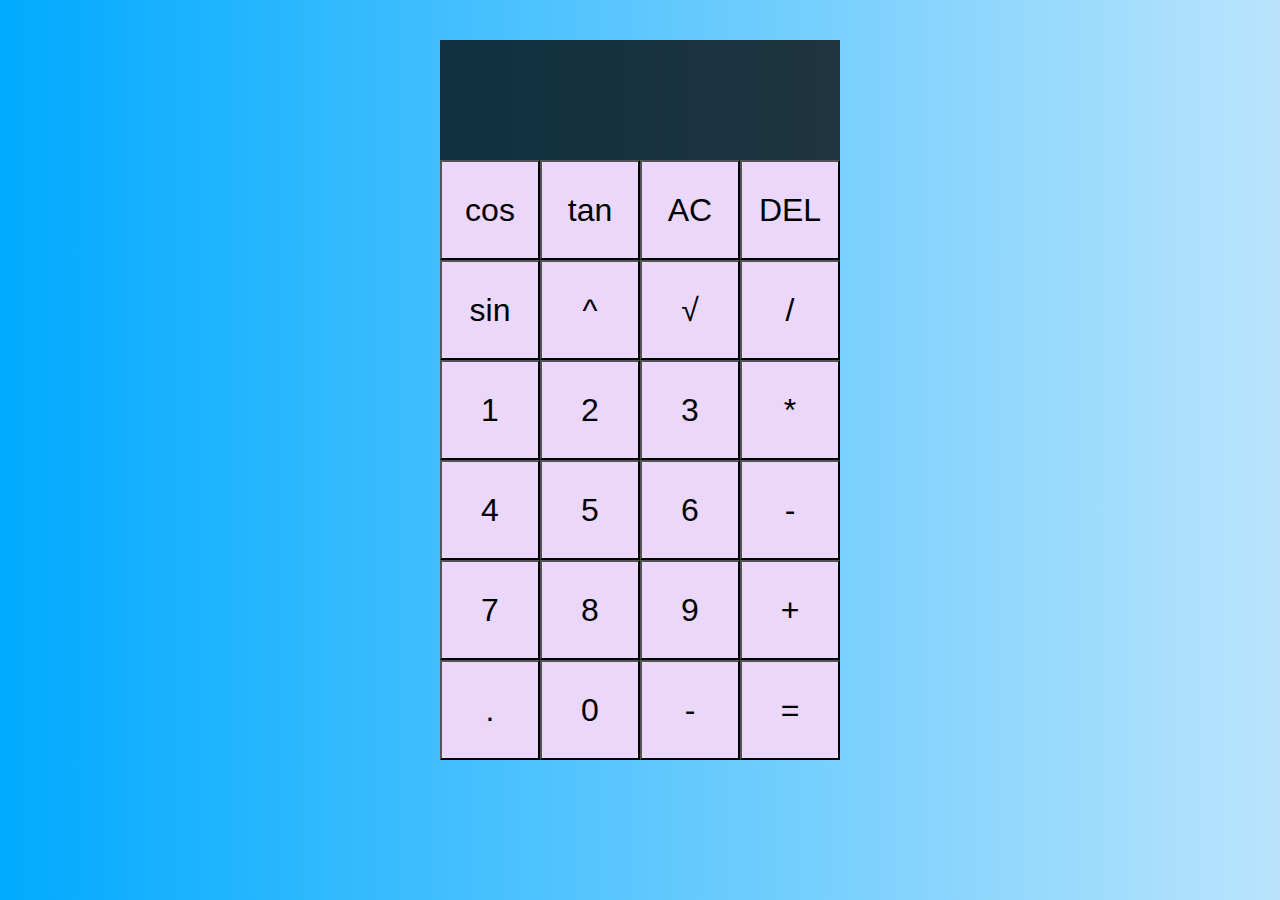
<file: Index.html>
<!DOCTYPE html>
<html lang="en">

<head>
  <meta charset="UTF-8">
  <meta http-equiv="X-UA-Compatible" content="IE=edge">
  <meta name="viewport" content="width=device-width, initial-scale=1.0">
  <title>Calculator</title>
  <link rel="stylesheet" href="kalkulator.css">
  <script src="kalkulator.js" defer></script>
</head>

<body>
  <div class="calculator-grid">
    <div class="output">
      <div data-previous-operand class="previous-operand"></div>
      <div data-current-operand class="current-operand"></div>
    </div>
    <button data-operation>cos</button>
    <button data-operation>tan</button>
    <button data-all-clear>AC</button>
    <button data-delete>DEL</button>
    <button data-operation>sin</button>
    <button data-operation>^</button>
    <button data-operation>√</button>
    <button data-operation>/</button>
    <button data-number>1</button>
    <button data-number>2</button>
    <button data-number>3</button>
    <button data-operation>*</button>
    <button data-number>4</button>
    <button data-number>5</button>
    <button data-number>6</button>
    <button data-operation>-</button>
    <button data-number>7</button>
    <button data-number>8</button>
    <button data-number>9</button>
    <button data-operation>+</button>
    <button data-number>.</button>
    <button data-number>0</button>
    <button data-number>-</button>
    <button data-equals>=</button>
  </div>
</body>

</html>
</file>
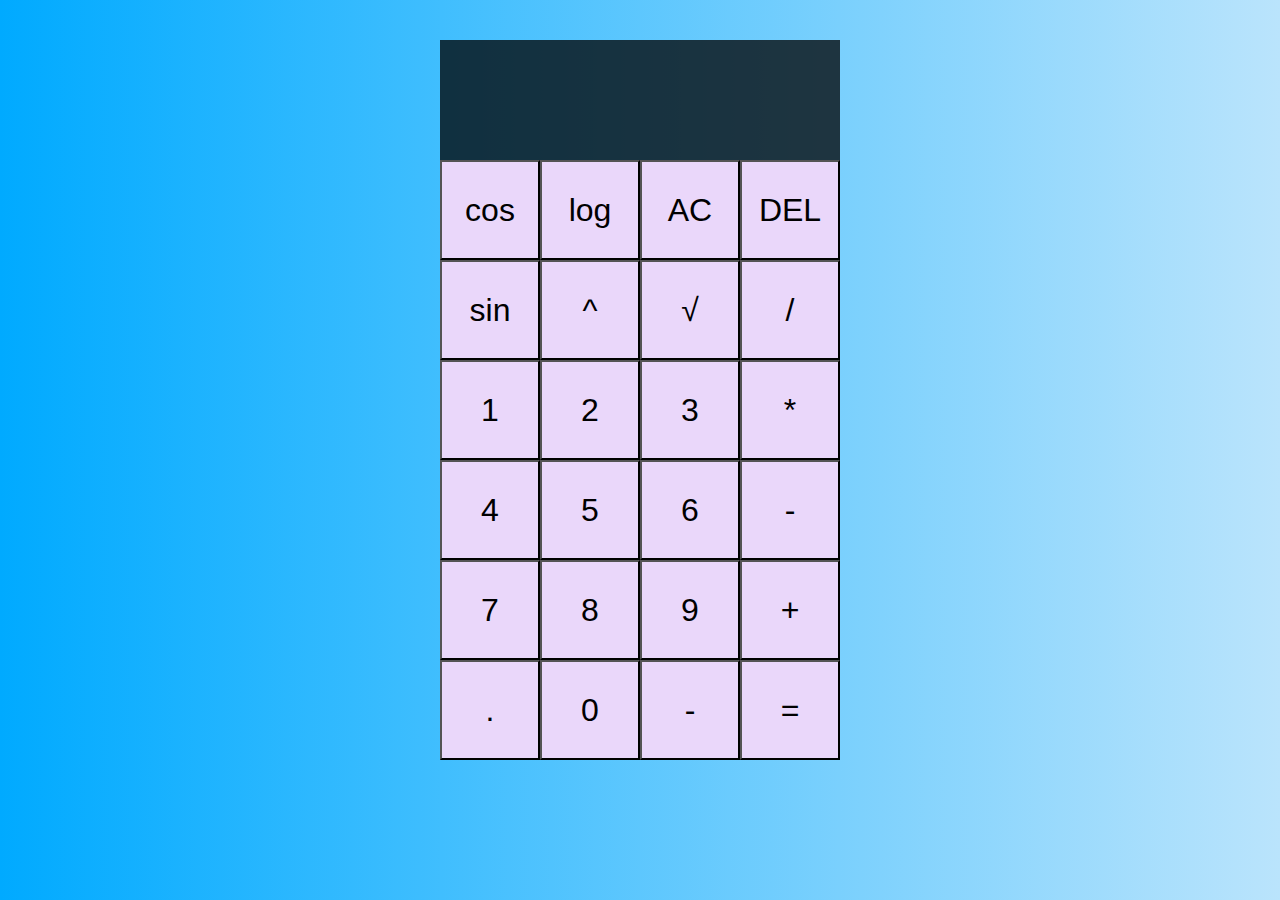
<file: index.html>
<!DOCTYPE html>
<html lang="en">

<head>
  <meta charset="UTF-8">
  <meta http-equiv="X-UA-Compatible" content="IE=edge">
  <meta name="viewport" content="width=device-width, initial-scale=1.0">
  <title>Calculator</title>
  <link rel="stylesheet" href="kalkulator.css">
  <script src="kalkulator.js" defer></script>
</head>

<body class="col-md-12">
  <div class="calculator-grid">
    <div class="output">
      <div data-previous-operand class="previous-operand"></div>
      <div data-current-operand class="current-operand"></div>
    </div>
    <button data-operation>cos</button>
    <button data-operation>log</button>
    <button data-all-clear>AC</button>
    <button data-delete>DEL</button>
    <button data-operation>sin</button>
    <button data-operation>^</button>
    <button data-operation>√</button>
    <button data-operation>/</button>
    <button data-number>1</button>
    <button data-number>2</button>
    <button data-number>3</button>
    <button data-operation>*</button>
    <button data-number>4</button>
    <button data-number>5</button>
    <button data-number>6</button>
    <button data-operation>-</button>
    <button data-number>7</button>
    <button data-number>8</button>
    <button data-number>9</button>
    <button data-operation>+</button>
    <button data-number>.</button>
    <button data-number>0</button>
    <button data-number>-</button>
    <button data-equals>=</button>
  </div>
</body>

</html>
</file>
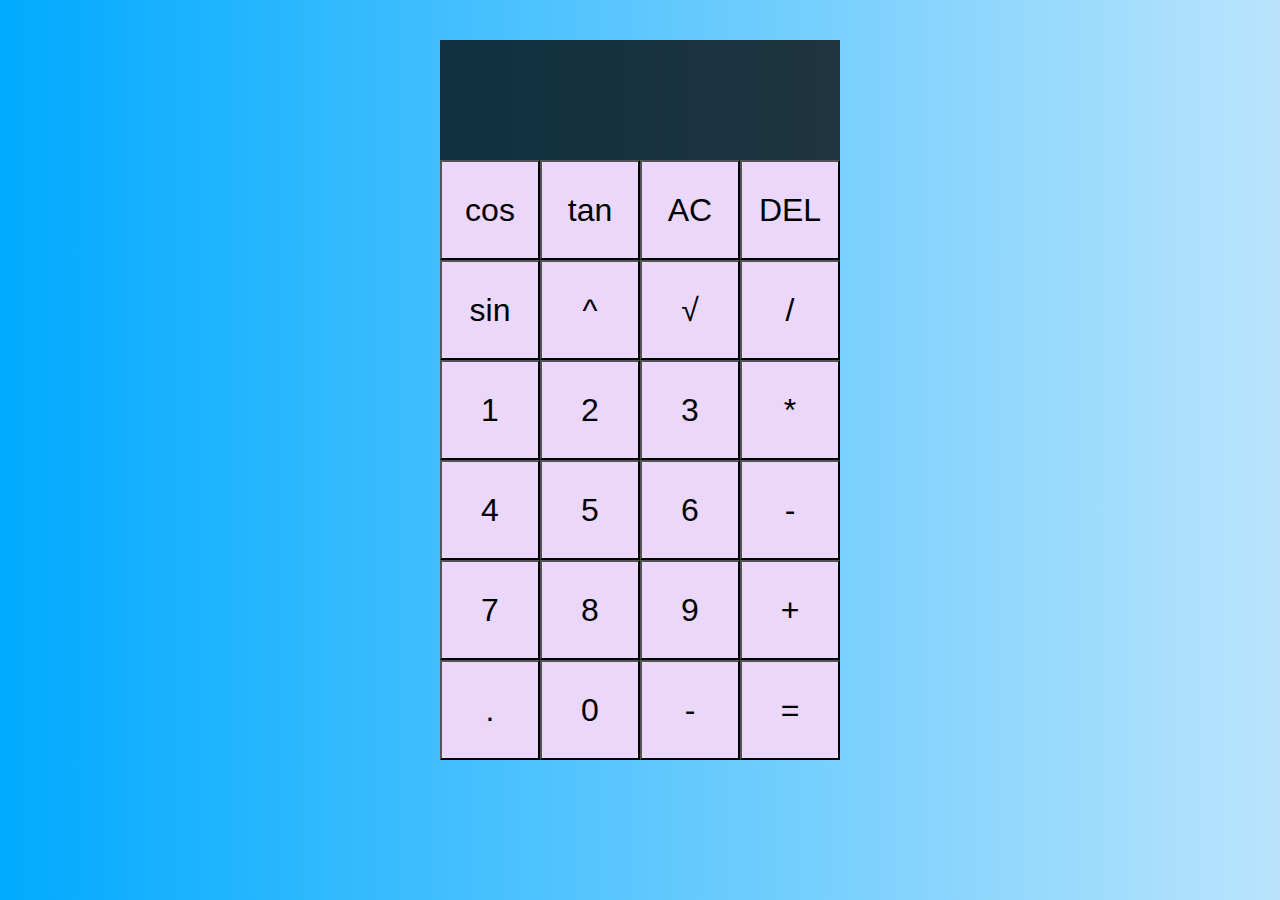
<file: kalkulator.html>
<!DOCTYPE html>
<html lang="en">

<head>
  <meta charset="UTF-8">
  <meta http-equiv="X-UA-Compatible" content="IE=edge">
  <meta name="viewport" content="width=device-width, initial-scale=1.0">
  <title>Calculator</title>
  <link rel="stylesheet" href="kalkulator.css">
  <script src="kalkulator.js" defer></script>
</head>

<body>
  <div class="calculator-grid">
    <div class="output">
      <div data-previous-operand class="previous-operand"></div>
      <div data-current-operand class="current-operand"></div>
    </div>
    <button data-operation>cos</button>
    <button data-operation>tan</button>
    <button data-all-clear>AC</button>
    <button data-delete>DEL</button>
    <button data-operation>sin</button>
    <button data-operation>^</button>
    <button data-operation>√</button>
    <button data-operation>/</button>
    <button data-number>1</button>
    <button data-number>2</button>
    <button data-number>3</button>
    <button data-operation>*</button>
    <button data-number>4</button>
    <button data-number>5</button>
    <button data-number>6</button>
    <button data-operation>-</button>
    <button data-number>7</button>
    <button data-number>8</button>
    <button data-number>9</button>
    <button data-operation>+</button>
    <button data-number>.</button>
    <button data-number>0</button>
    <button data-number>-</button>
    <button data-equals>=</button>
  </div>
</body>

</html>
</file>
<file: kalkulator.css>
*,
*::before,
*::after {
  box-sizing: border-box;
  font-family: Ghotam Rounded, sans-serif;
  font-weight: normal;
}

body {
  padding: 0;
  margin: 0;
  background: linear-gradient(to right, #00aaff, #bae4fc);
}

.calculator-grid {
  display: grid;
  justify-content: center;
  align-content: center;
  min-height: 100vh;
  grid-template-columns: repeat(4, 100px);
  grid-template-rows: minmax(120px, auto) repeat(7, 100px);
}
.calculator-grid > button {
  cursor: pointer;
  font-size: 2rem;
  border: 1 px solid white;
  outline: none;
  background-color: #ead7fa;
}

.calculator-grid > button:hover {
  background-color: #ead8ae;
}

.output {
  grid-column: 1/-1;
  background-color: rgba(0, 0, 0, 0.75);
  display: flex;
  align-items: flex-end;
  justify-content: space-around;
  flex-direction: column;
  padding: 10px;
  word-wrap: break-word;
  word-break: break-all;
}

.output .previous-operand {
  color: aqua;
  font-size: 1.5rem;
}

.output .current-operand {
  color: white;
  font-size: 2.5rem;
}
</file>
